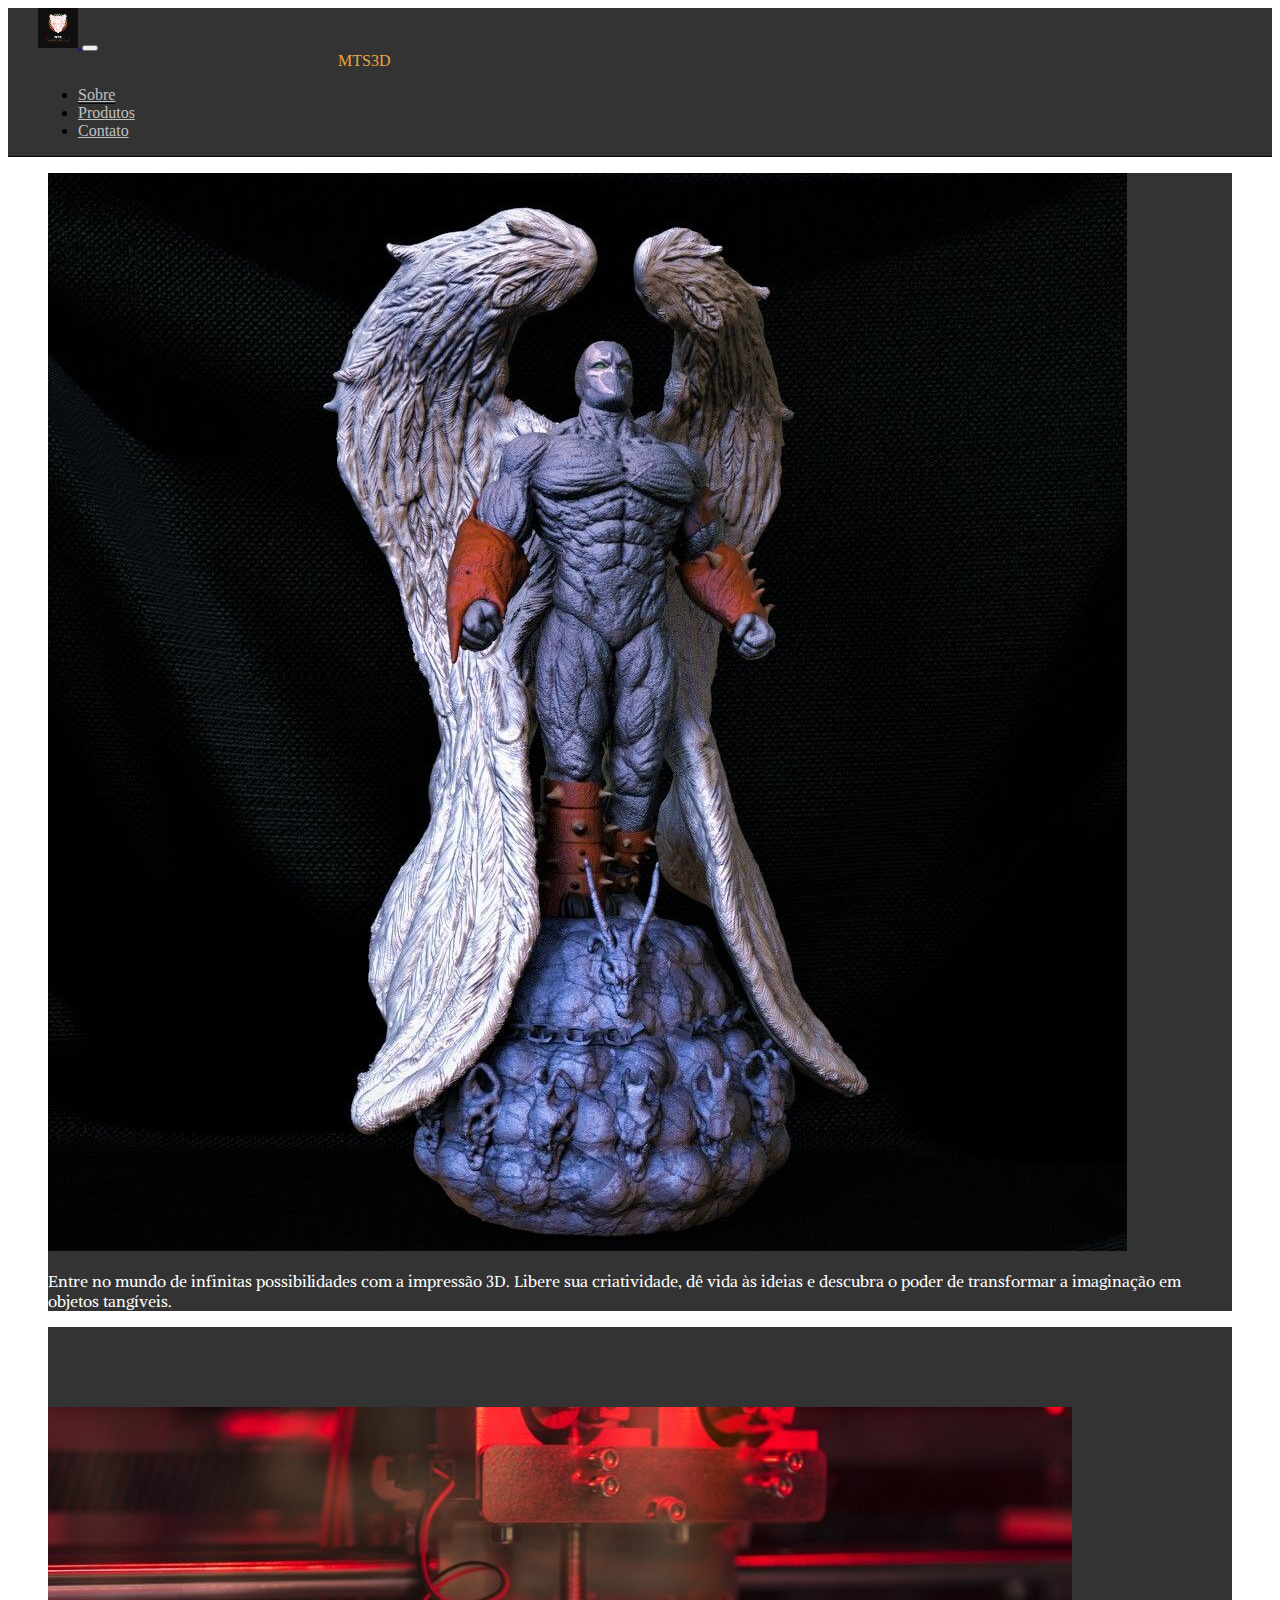
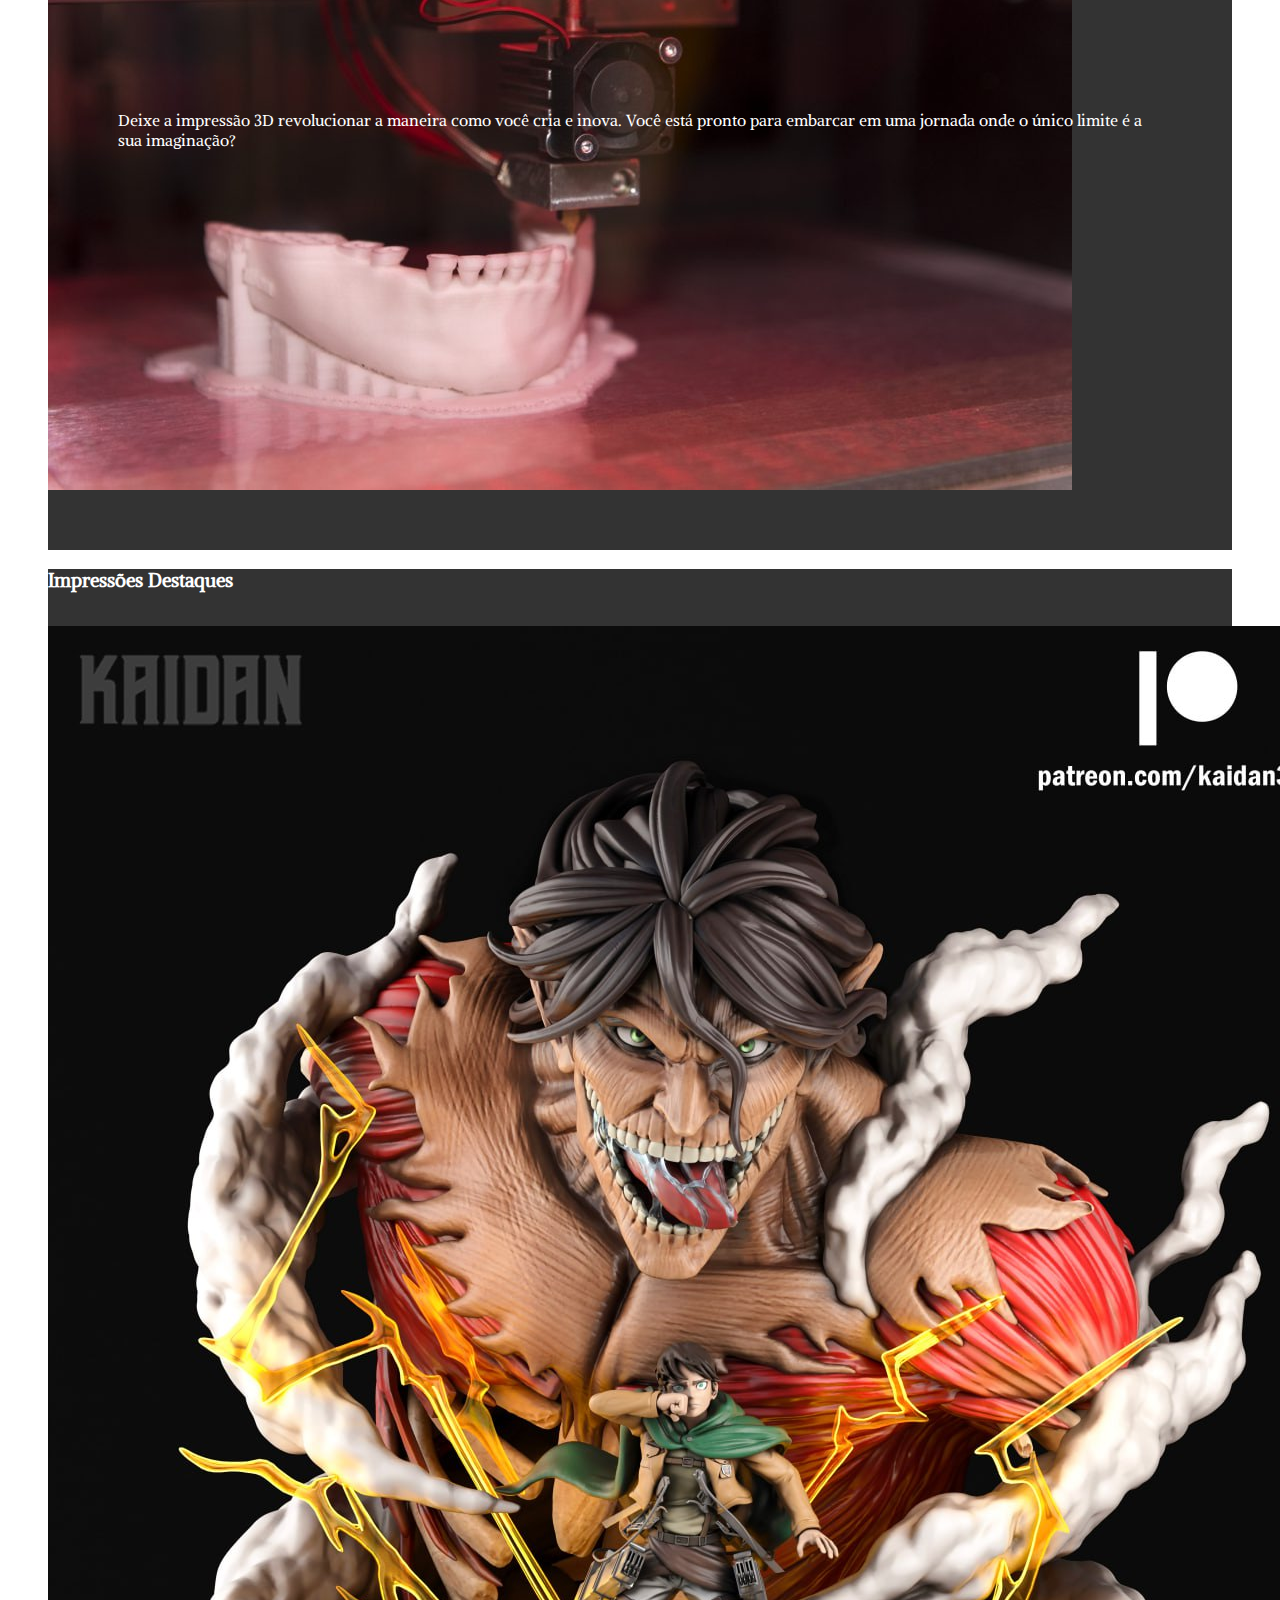
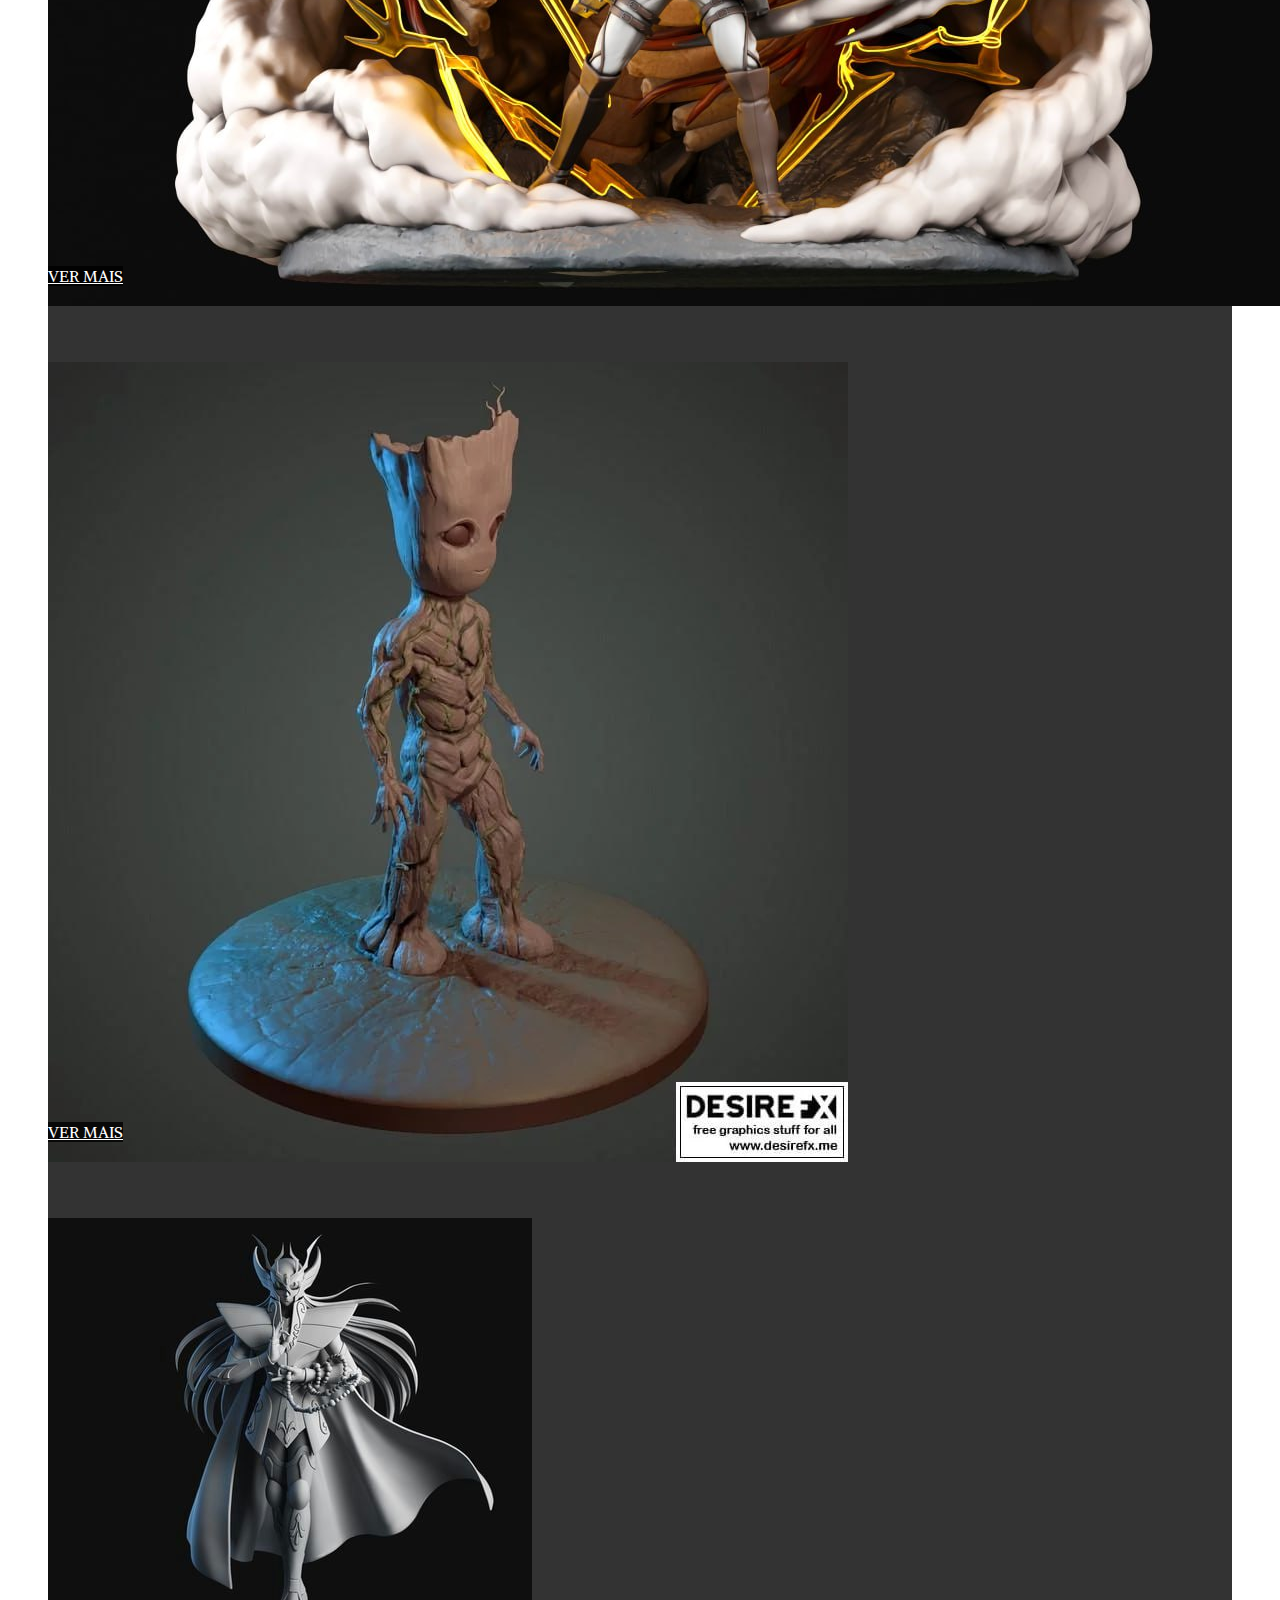
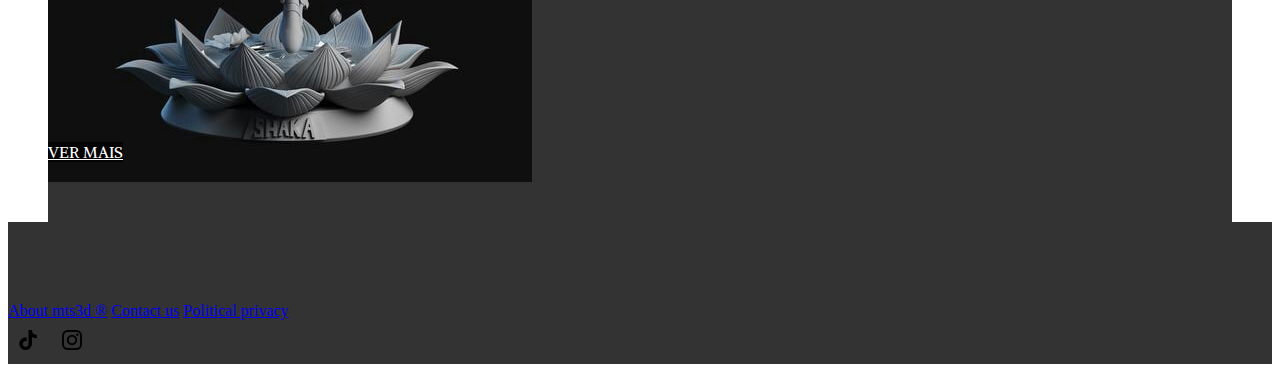
<file: index.html>
<!DOCTYPE html>
<html lang="pt-br">
  <head>
    <meta charset="UTF-8" />
    <meta http-equiv="X-UA-Compatible" content="IE=edge" />
    <meta name="viewport" content="width=device-width, initial-scale=1.0" />
    <link rel="shortcut icon" href="favicon.ico" type="image/x-icon" />
    <title>MTS3D</title>
    <link
      href="https://cdn.jsdelivr.net/npm/bootstrap@5.1.3/dist/css/bootstrap.min.css"
      rel="stylesheet"
      integrity="sha384-1BmE4kWBq78iYhFldvKuhfTAU6auU8tT94WrHftjDbrCEXSU1oBoqyl2QvZ6jIW3"
      crossorigin="anonymous"
    />
    <!-- JavaScript Bundle with Popper -->
    <script
      src="https://cdn.jsdelivr.net/npm/bootstrap@5.1.3/dist/js/bootstrap.bundle.min.js"
      integrity="sha384-ka7Sk0Gln4gmtz2MlQnikT1wXgYsOg+OMhuP+IlRH9sENBO0LRn5q+8nbTov4+1p"
      crossorigin="anonymous"
    ></script>
    <link rel="stylesheet" href="css/style.css" />
    <style>
      @import url('https://fonts.googleapis.com/css2?family=Alike&family=Alike+Angular&display=swap');
    </style>
  </head>
  <body>
    <!--- Cabeçalho--->
    <header>
      <nav class="navbar navbar-expand-lg bg-secondary-color" id="navbar">
        <div class="container py-3">
          <a class="navbar-brand d-flex" href="index.html">
            <img src="images/logo.png" alt="Logo" />
          </a>
          <button
            class="navbar-toggler"
            type="button"
            data-bs-toggle="collapse"
            data-bs-target="#navbar-items"
            aria-controls="navbar-items"
            aria-expanded="false"
            aria-label="toggle navigation"
          >
            <i class="bi bi-list"></i>
          </button>
          <div class="container-fluid">
            <span class="navbar-brand tertiary-color mb-0 h1">MTS3D</span>
          </div>
          <div
            class="collapse navbar-collapse d-flex justify-content-center"
            id="navbar-items"
          >
            <ul
              class="navbar-nav me-auto mb-2 mb-lg-0 d-flex justify-content-center"
            >
              <li class="nav-items">
                <a
                  href="index.html"
                  class="nav-link active secondary-color"
                  aria-current="page"
                  >Sobre</a
                >
              </li>
              <li class="nav-items">
                <a href="page002.html" class="nav-link secondary-color"
                  >Produtos</a
                >
              </li>
              <li class="nav-items">
                <a href="page003.html" class="nav-link secondary-color"
                  >Contato</a
                >
              </li>
            </ul>
          </div>
        </div>
      </nav>
    </header>
    <!--Principal-->
    <main>
      <div class="container-fluid bg-secondary-color" id="info1">
        <div class="row justify-content-center">
          <div class="col-5">
            <img
              src="images/IMG_20230802_012532_653.jpg"
              class="img-fluid"
              alt="..."
            />
          </div>
          <div class="col-5">
            <p class="h2 primary-color">
              Entre no mundo de infinitas possibilidades com a impressão 3D.
              Libere sua criatividade, dê vida às ideias e descubra o poder de
              transformar a imaginação em objetos tangíveis.
            </p>
          </div>
        </div>
      </div>

      <div class="container-fluid bg-secondary-color" id="info2">
        <img src="images/iStock-656292902-1024x683.jpg" class="img-fluid" alt="">
        <p class="h3 text-center lh-base primary-color">
          Deixe a impressão 3D revolucionar a maneira como você cria e inova.
          Você está pronto para embarcar em uma jornada onde o único limite é a
          sua imaginação?
        </p>
      </div>

      <div class="container-fluid bg-secondary-color" id="destaques">
        <div class="row">
          <h3 class="text-center primary-color">Impressões Destaques</h3>
        </div>
        <div class="row">
          <div class="col">
            <img src="images/IMG_20230802_001754_846.jpg" class="img-fluid" alt="...">
            <div class="d-grid d-md-flex justify-content-md-center">
              <a class="btn primary-color bg-secondary-color" href="#" role="button">VER MAIS</a>
            </div>
          </div>
          <div class="col">
            <img src="images/IMG_20230801_232812_295.jpg" class="img-fluid" alt="...">
            <div class="d-grid d-md-flex justify-content-md-center">
              <a class="btn primary-color bg-secondary-color" href="#" role="button">VER MAIS</a>
            </div>
          </div>
          <div class="col">
            <img src="images/IMG_20230818_102307_084.jpg" class="img-fluid" alt="...">
            <div class="d-grid d-md-flex justify-content-md-center">
              <a class="btn primary-color bg-secondary-color" href="#" role="button">VER MAIS</a>
            </div>
          </div>
        </div>
      </div>
    </main>

    <!---Rodapé--->
    <footer
      class="p-3 mt-2 bg-secondary-color text-white text-center fst-italic"
      id="footer"
    >
      <div class="container">
        <a href="#" target="_blank" class="link-secondary"> About mts3d &reg</a>
        <a href="#" target="_blank" class="link-secondary"> Contact us</a>
        <a href="#" target="_blank" class="link-secondary">
          Political privacy</a
        >
      </div>
      <div class="container" id="links">
        <a href="https://www.tiktok.com/@_mts3d" target="_blank"
          ><img src="images/Tiktok.png" alt="Tik Tok"
        /></a>
        <a href="https://www.instagram.com/_mts3d/" target="_blank"
          ><img src="images/instagram.png" alt="Instagram"
        /></a>
      </div>
    </footer>
  </body>
</html>
</file>
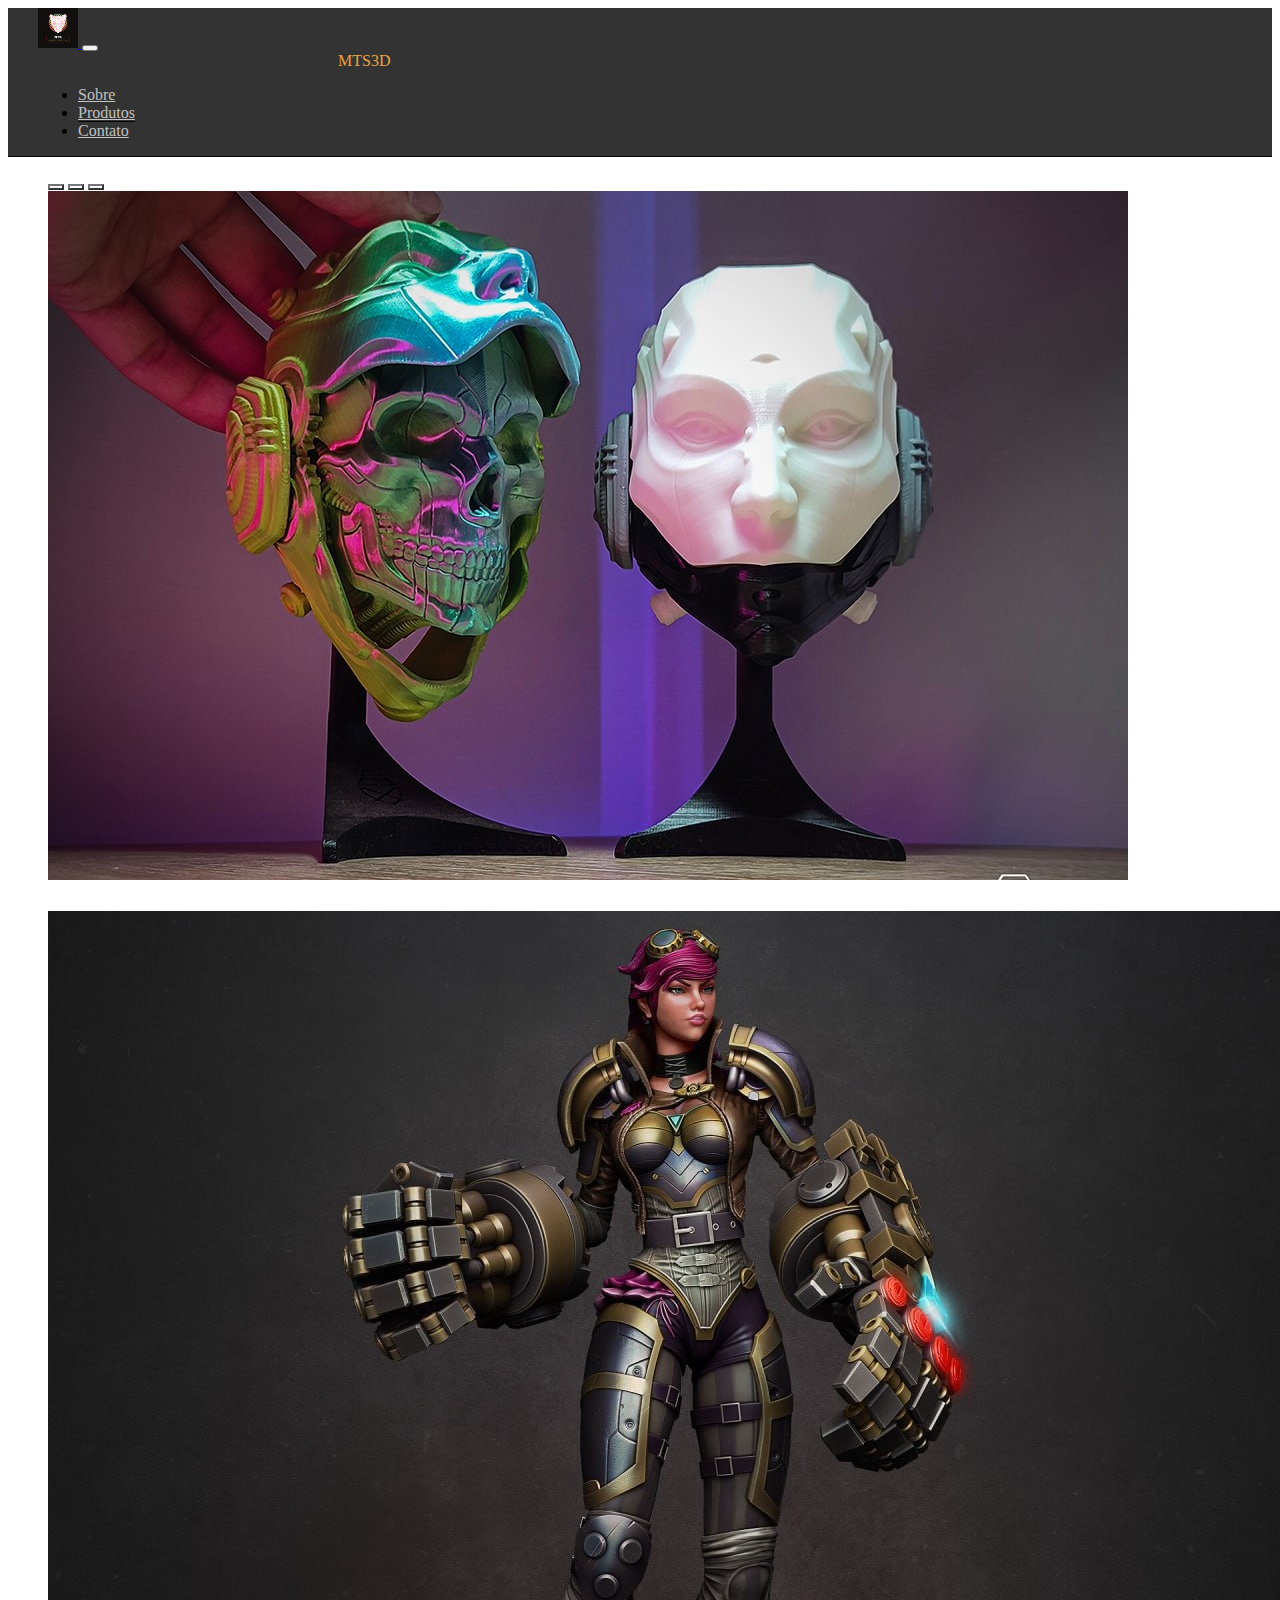
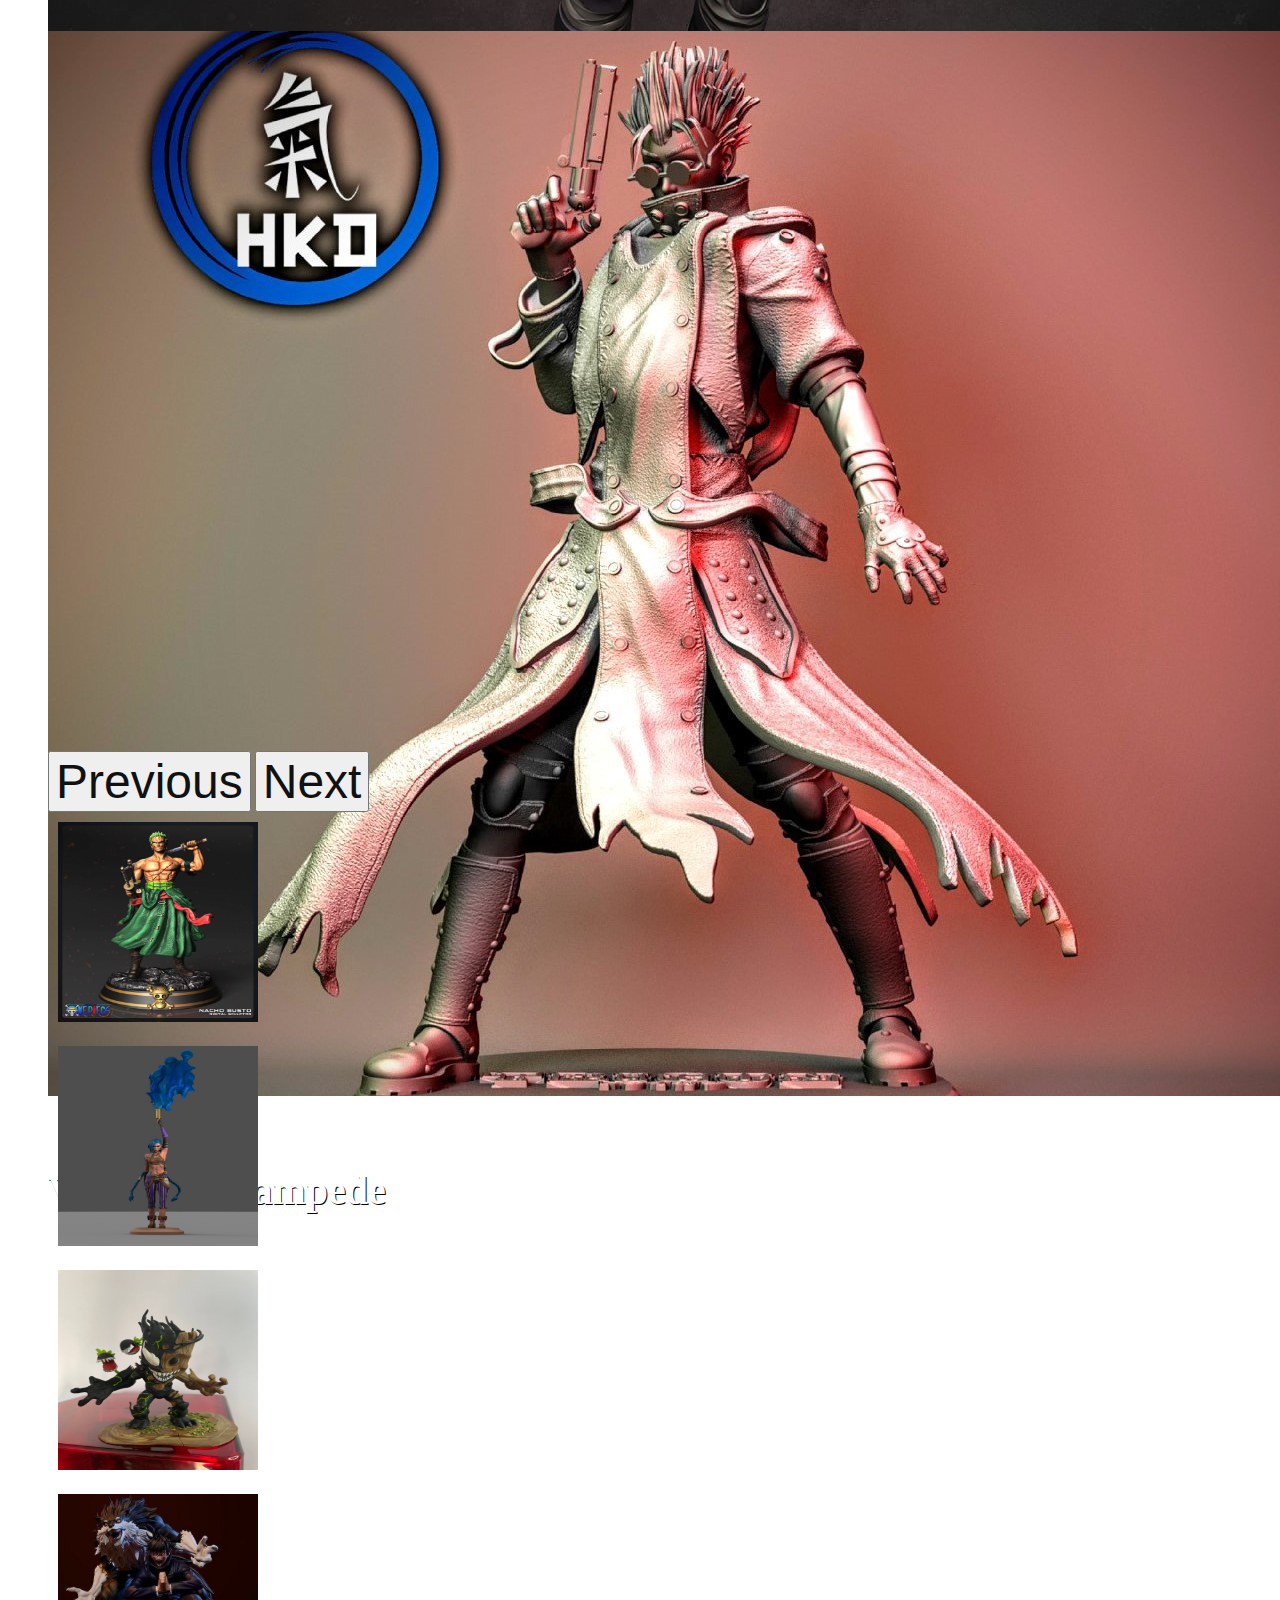
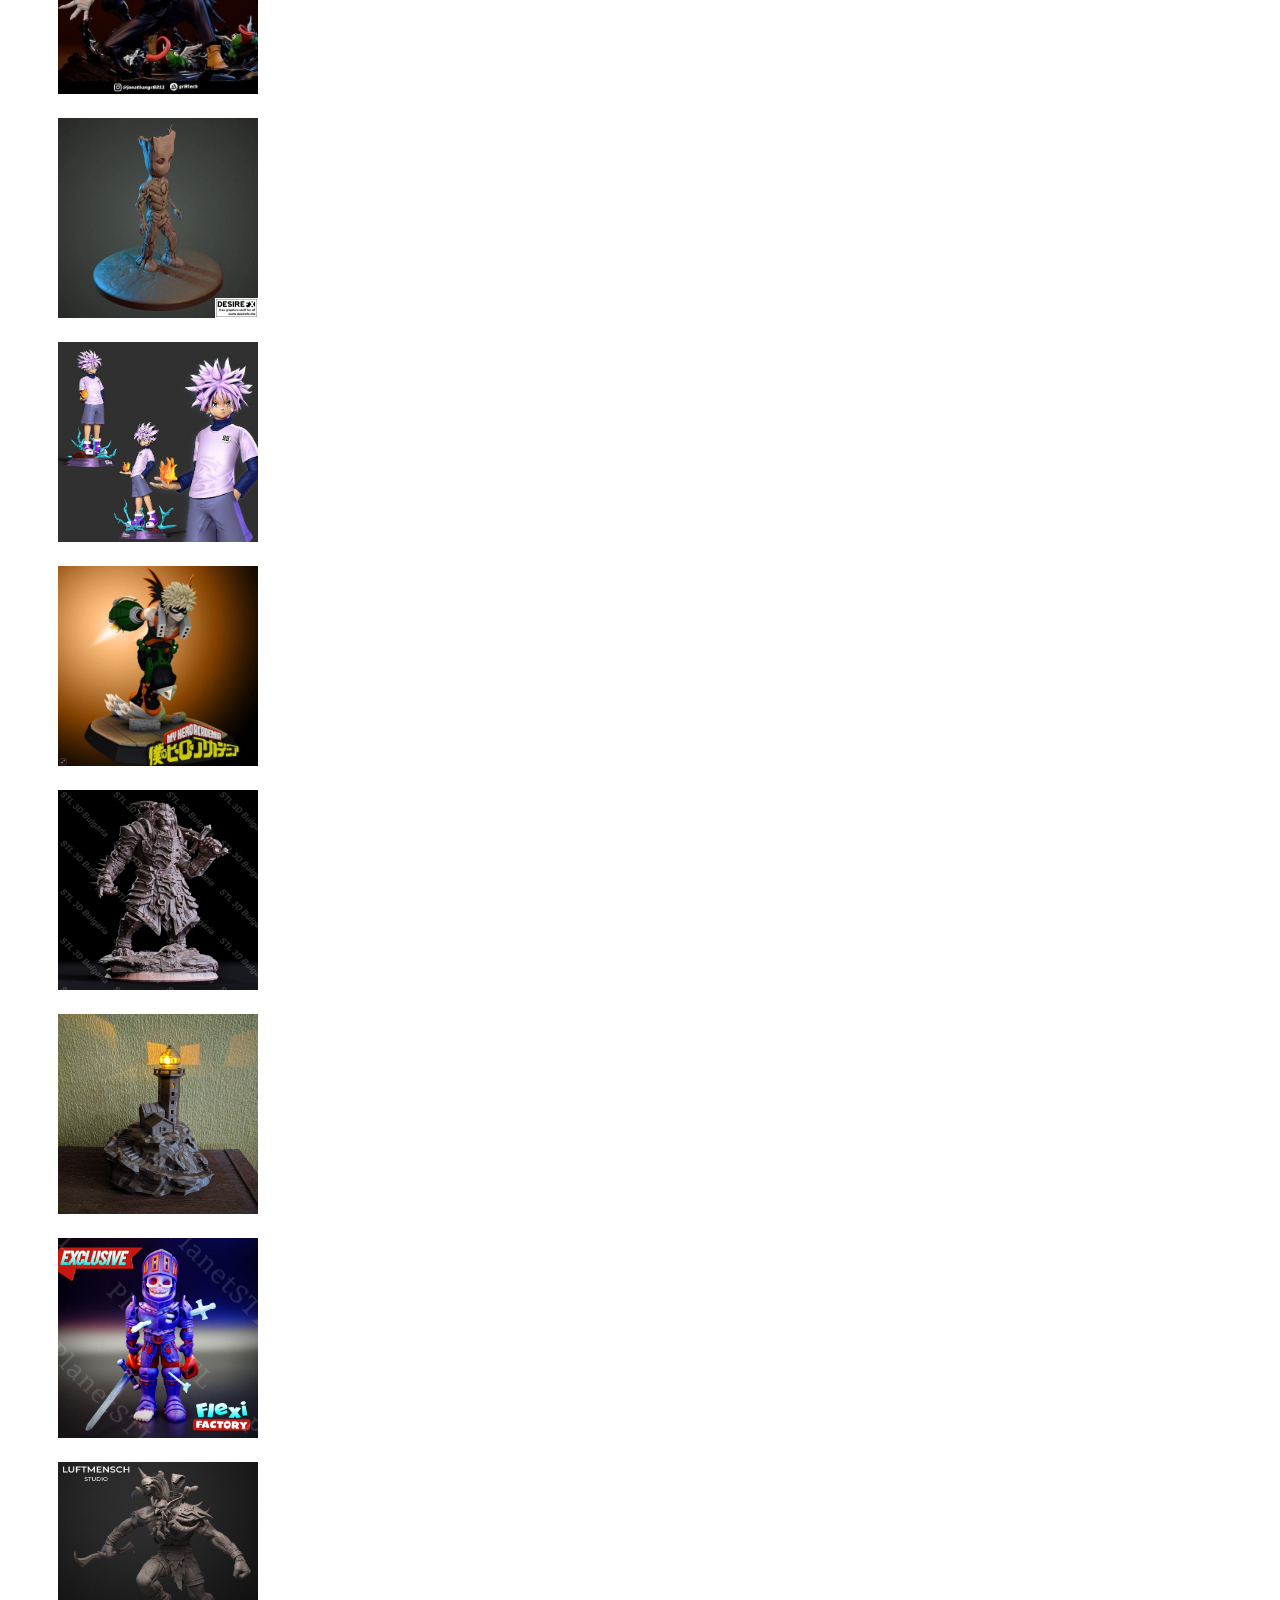
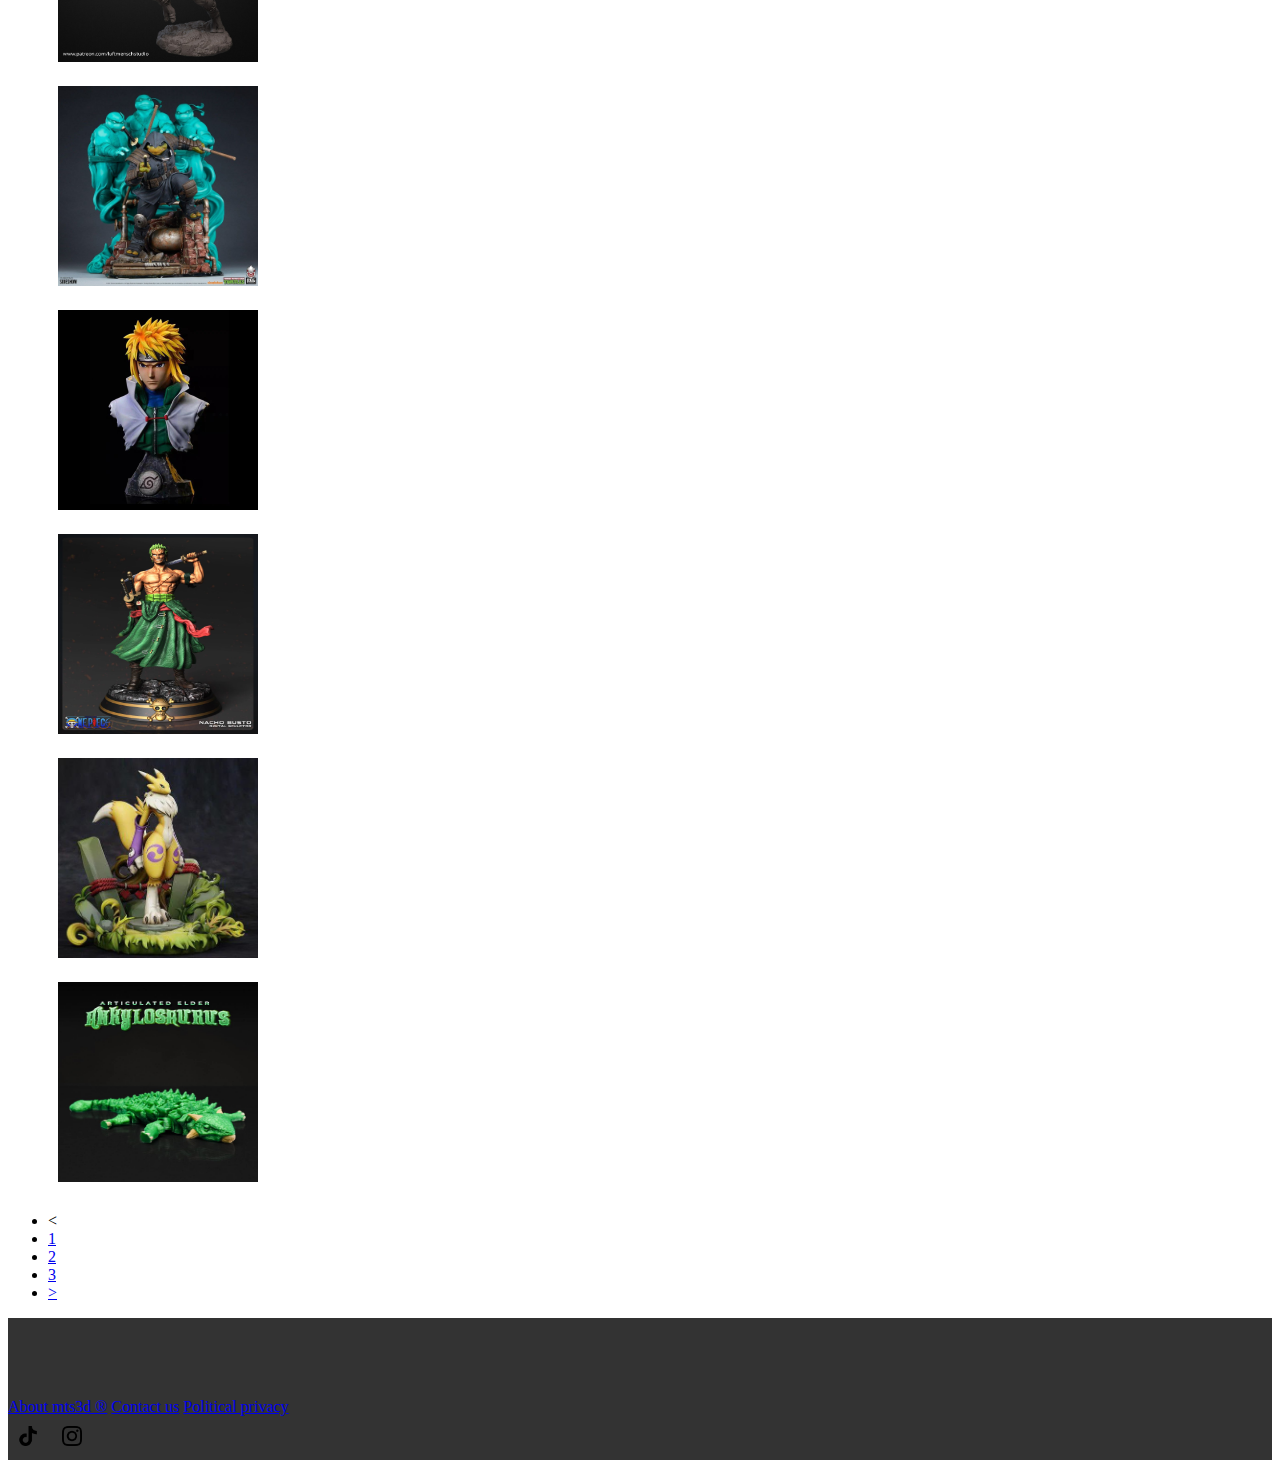
<file: page002.html>
<!DOCTYPE html>
<html lang="pt-br">
  <head>
    <meta charset="UTF-8" />
    <meta http-equiv="X-UA-Compatible" content="IE=edge" />
    <meta name="viewport" content="width=device-width, initial-scale=1.0" />
    <link rel="shortcut icon" href="favicon.ico" type="image/x-icon" />
    <title>MTS3D</title>
    <link
      href="https://cdn.jsdelivr.net/npm/bootstrap@5.1.3/dist/css/bootstrap.min.css"
      rel="stylesheet"
      integrity="sha384-1BmE4kWBq78iYhFldvKuhfTAU6auU8tT94WrHftjDbrCEXSU1oBoqyl2QvZ6jIW3"
      crossorigin="anonymous"
    />
    <!-- JavaScript Bundle with Popper -->
    <script
      src="https://cdn.jsdelivr.net/npm/bootstrap@5.1.3/dist/js/bootstrap.bundle.min.js"
      integrity="sha384-ka7Sk0Gln4gmtz2MlQnikT1wXgYsOg+OMhuP+IlRH9sENBO0LRn5q+8nbTov4+1p"
      crossorigin="anonymous"
    ></script>
    <link rel="stylesheet" href="css/style.css" />
    <style>
      @import url('https://fonts.googleapis.com/css2?family=Alike&family=Alike+Angular&display=swap');
    </style>
  </head>
  <body>
    <!--- Cabeçalho--->
    <header>
      <nav class="navbar navbar-expand-lg bg-secondary-color" id="navbar">
        <div class="container py-3">
          <a class="navbar-brand d-flex" href="index.html">
            <img src="images/logo.png" alt="Logo" />
          </a>
          <button
            class="navbar-toggler"
            type="button"
            data-bs-toggle="collapse"
            data-bs-target="#navbar-items"
            aria-controls="navbar-items"
            aria-expanded="false"
            aria-label="toggle navigation"
          >
            <i class="bi bi-list"></i>
          </button>
          <div class="container-fluid">
            <span class="navbar-brand tertiary-color mb-0 h1">MTS3D</span>
          </div>
          <div
            class="collapse navbar-collapse d-flex justify-content-center"
            id="navbar-items"
          >
            <ul
              class="navbar-nav me-auto mb-2 mb-lg-0 d-flex justify-content-center"
            >
              <li class="nav-items">
                <a
                  href="index.html"
                  class="nav-link secondary-color"
                  aria-current="page"
                  >Sobre</a
                >
              </li>
              <li class="nav-items">
                <a href="page002.html" class="nav-link active secondary-color"
                  >Produtos</a
                >
              </li>
              <li class="nav-items">
                <a href="page003.html" class="nav-link secondary-color"
                  >Contato</a
                >
              </li>
            </ul>
          </div>
        </div>
      </nav>
    </header>

    <!--Carrosel-->
    <main>
      <div class="container-fluid">
        <div
          id="carouselExampleCaptions"
          class="carousel slide mb-2 mt-2"
          data-bs-ride="carousel"
        >
          <div class="carousel-indicators">
            <button
              type="button"
              data-bs-target="#carouselExampleCaptions"
              data-bs-slide-to="0"
              class="active"
              aria-current="true"
              aria-label="Slide 1"
            ></button>
            <button
              type="button"
              data-bs-target="#carouselExampleCaptions"
              data-bs-slide-to="1"
              aria-label="Slide 2"
            ></button>
            <button
              type="button"
              data-bs-target="#carouselExampleCaptions"
              data-bs-slide-to="2"
              aria-label="Slide 3"
            ></button>
          </div>
          <div class="carousel-inner">
            <div class="carousel-item active">
              <img
                src="images/SKULLDROID.jpg"
                class="d-block w-100"
                alt=""
              />
              <div class="carousel-caption d-none d-md-block">
                <h5>Skulldroid</h5>
              </div>
            </div>
            <div class="carousel-item">
              <img
                src="images/IMG_20230802_001209_736.jpg"
                class="d-block w-100"
                alt=""
              />
              <div class="carousel-caption d-none d-md-block">
                <h5>Vi-League of Legends</h5>
              </div>
            </div>
            <div class="carousel-item">
              <img
                src="images/IMG_20230818_101932_845.jpg"
                class="d-block w-100"
                alt=""
              />
              <div class="carousel-caption d-none d-md-block">
                <h5>Vash The Stampede</h5>
              </div>
            </div>
          </div>
          <button
            class="carousel-control-prev"
            type="button"
            data-bs-target="#carouselExampleCaptions"
            data-bs-slide="prev"
          >
            <span class="carousel-control-prev-icon" aria-hidden="true"></span>
            <span class="visually-hidden">Previous</span>
          </button>
          <button
            class="carousel-control-next"
            type="button"
            data-bs-target="#carouselExampleCaptions"
            data-bs-slide="next"
          >
            <span class="carousel-control-next-icon" aria-hidden="true"></span>
            <span class="visually-hidden">Next</span>
          </button>
        </div>
      </div>

      <!---Portifolio--->
      <div class="container-fluid" id="posts">
        <div class="row">
          <div class="col">
            <img
              src="images/IMG_20230802_012746_535.jpg"
              class="img-thumbnail"
              alt="..."
            />
          </div>
          <div class="col">
            <img
              src="images/IMG_20230802_002808_210.jpg"
              class="img-thumbnail"
              alt="..."
            />
          </div>
          <div class="col">
            <img
              src="images/IMG_20230802_003749_127.jpg"
              class="img-thumbnail"
              alt="..."
            />
          </div>
          <div class="col">
            <img
              src="images/IMG_20230802_002007_644.jpg"
              class="img-thumbnail"
              alt="..."
            />
          </div>
        </div>
        <div class="row">
          <div class="col">
            <img
              src="images/IMG_20230801_232812_295.jpg"
              class="img-thumbnail"
              alt="..."
            />
          </div>
          <div class="col">
            <img
              src="images/IMG_20230801_232952_210.jpg"
              class="img-thumbnail"
              alt="..."
            />
          </div>
          <div class="col">
            <img
              src="images/IMG_20230802_003144_761.jpg"
              class="img-thumbnail"
              alt="..."
            />
          </div>
          <div class="col">
            <img
              src="images/IMG_20230802_003607_210.jpg"
              class="img-thumbnail"
              alt="..."
            />
          </div>
        </div>
        <div class="row">
          <div class="col">
            <img
              src="images/IMG_20230802_003711_138.jpg"
              class="img-thumbnail"
              alt="..."
            />
          </div>
          <div class="col">
            <img
              src="images/IMG_20230802_004207_301.jpg"
              class="img-thumbnail"
              alt="..."
            />
          </div>
          <div class="col">
            <img
              src="images/IMG_20230802_005039_989.jpg"
              class="img-thumbnail"
              alt="..."
            />
          </div>
          <div class="col">
            <img
              src="images/IMG_20230802_005237_048.jpg"
              class="img-thumbnail"
              alt="..."
            />
          </div>
        </div>
        <div class="row">
          <div class="col">
            <img
              src="images/IMG_20230802_005445_506.jpg"
              class="img-thumbnail"
              alt="..."
            />
          </div>
          <div class="col">
            <img
              src="images/IMG_20230802_012746_535.jpg"
              class="img-thumbnail"
              alt="..."
            />
          </div>
          <div class="col">
            <img
              src="images/IMG_20230818_102130_606.jpg"
              class="img-thumbnail"
              alt="..."
            />
          </div>
          <div class="col">
            <img
              src="images/IMG_20230802_000821_875.jpg"
              class="img-thumbnail"
              alt="..."
            />
          </div>
        </div>
      </div>
    </main>
    <nav aria-label="...">
      <ul class="pagination">
        <li class="page-item disabled">
          <a class="page-link"><</a>
        </li>
        <li class="page-item active"><a class="page-link" href="#">1</a></li>
        <li class="page-item" aria-current="page">
          <a class="page-link" href="#">2</a>
        </li>
        <li class="page-item"><a class="page-link" href="#">3</a></li>
        <li class="page-item">
          <a class="page-link" href="#">></a>
        </li>
      </ul>
    </nav>

    <!---Rodapé--->
    <footer
      class="p-3 mt-2 bg-secondary-color text-white text-center fst-italic"
      id="footer"
    >
      <div class="container">
        <a href="#" target="_blank" class="link-secondary"> About mts3d &reg</a>
        <a href="#" target="_blank" class="link-secondary"> Contact us</a>
        <a href="#" target="_blank" class="link-secondary">
          Political privacy</a
        >
      </div>
      <div class="container" id="links">
        <a href="https://www.tiktok.com/@_mts3d" target="_blank"
          ><img src="images/Tiktok.png" alt="Tik Tok"
        /></a>
        <a href="https://www.instagram.com/_mts3d/" target="_blank"
          ><img src="images/instagram.png" alt="Instagram"
        /></a>
      </div>
    </footer>
  </body>
</html>
</file>
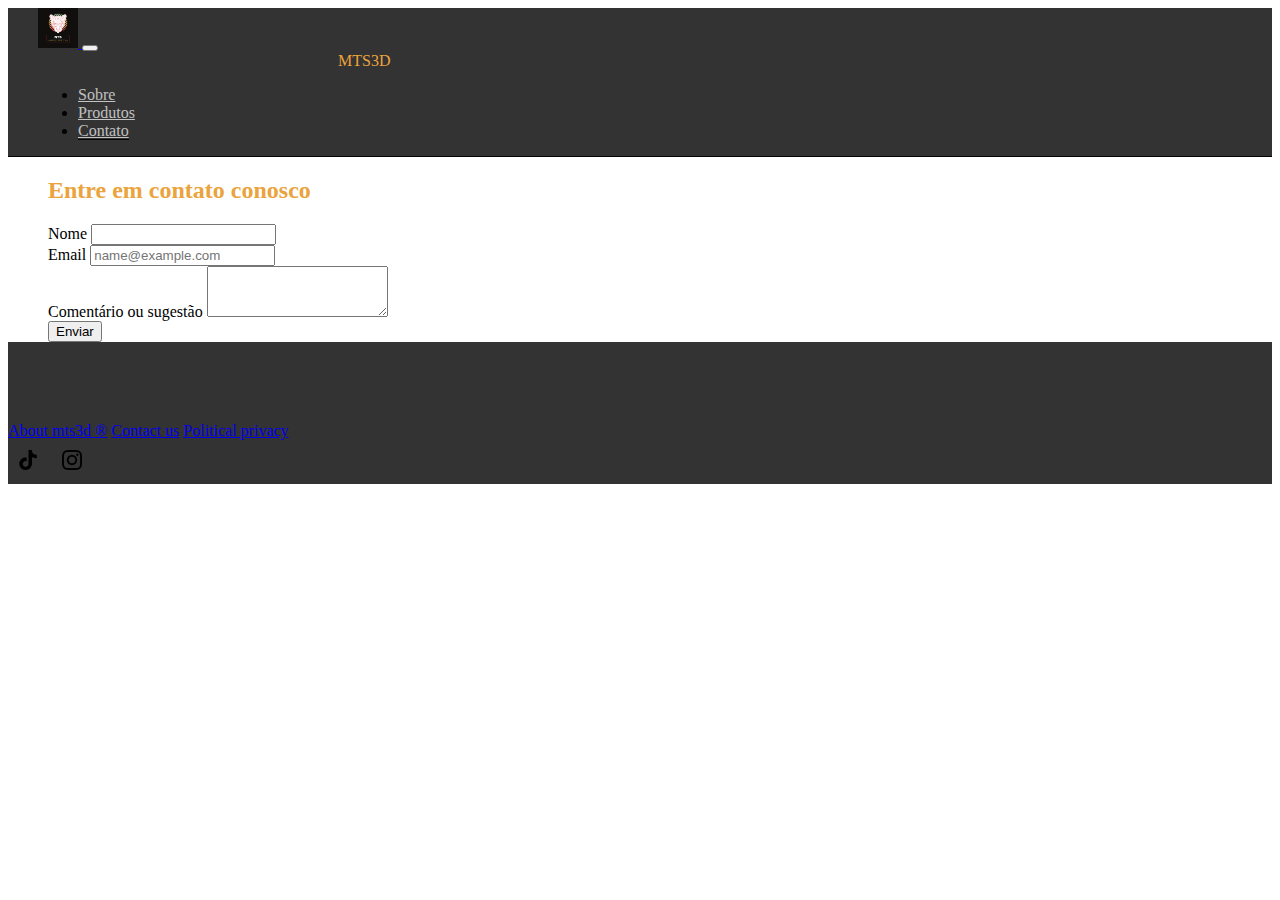
<file: page003.html>
<!DOCTYPE html>
<html lang="pt-br">
  <head>
    <meta charset="UTF-8" />
    <meta http-equiv="X-UA-Compatible" content="IE=edge" />
    <meta name="viewport" content="width=device-width, initial-scale=1.0" />
    <link rel="shortcut icon" href="favicon.ico" type="image/x-icon" />
    <title>MTS3D</title>
    <link
      href="https://cdn.jsdelivr.net/npm/bootstrap@5.1.3/dist/css/bootstrap.min.css"
      rel="stylesheet"
      integrity="sha384-1BmE4kWBq78iYhFldvKuhfTAU6auU8tT94WrHftjDbrCEXSU1oBoqyl2QvZ6jIW3"
      crossorigin="anonymous"
    />
    <!-- JavaScript Bundle with Popper -->
    <script
      src="https://cdn.jsdelivr.net/npm/bootstrap@5.1.3/dist/js/bootstrap.bundle.min.js"
      integrity="sha384-ka7Sk0Gln4gmtz2MlQnikT1wXgYsOg+OMhuP+IlRH9sENBO0LRn5q+8nbTov4+1p"
      crossorigin="anonymous"
    ></script>
    <link rel="stylesheet" href="css/style.css" />
    <style>
      @import url('https://fonts.googleapis.com/css2?family=Alike&family=Alike+Angular&display=swap');
    </style>
  </head>
  <body>
    <!--- Cabeçalho--->
    <header>
      <nav class="navbar navbar-expand-lg bg-secondary-color" id="navbar">
        <div class="container py-3">
          <a class="navbar-brand d-flex" href="index.html">
            <img src="images/logo.png" alt="Logo" />
          </a>
          <button
            class="navbar-toggler"
            type="button"
            data-bs-toggle="collapse"
            data-bs-target="#navbar-items"
            aria-controls="navbar-items"
            aria-expanded="false"
            aria-label="toggle navigation"
          >
            <i class="bi bi-list"></i>
          </button>
          <div class="container-fluid">
            <span class="navbar-brand tertiary-color mb-0 h1">MTS3D</span>
          </div>
          <div
            class="collapse navbar-collapse d-flex justify-content-center"
            id="navbar-items"
          >
            <ul
              class="navbar-nav me-auto mb-2 mb-lg-0 d-flex justify-content-center"
            >
              <li class="nav-items">
                <a
                  href="index.html"
                  class="nav-link secondary-color"
                  aria-current="page"
                  >Sobre</a
                >
              </li>
              <li class="nav-items">
                <a href="page002.html" class="nav-link secondary-color"
                  >Produtos</a
                >
              </li>
              <li class="nav-items">
                <a href="page003.html" class="nav-link active secondary-color"
                  >Contato</a
                >
              </li>
            </ul>
          </div>
        </div>
      </nav>
    </header>

    <!---Principal--->
    <main>
      <div class="container-fluid">
        <div class="row">
          <h2 class="text-center tertiary-color">Entre em contato conosco</h2>
        </div>
        <div class="mb-3">
          <label for="formGroupExampleInput" class="form-label">Nome</label>
          <input type="text" class="form-control" id="formGroupExampleInput">
        </div>
        <div class="mb-3">
          <label for="exampleFormControlInput1" class="form-label">Email
          </label>
          <input type="email" class="form-control" id="exampleFormControlInput1" placeholder="name@example.com">
        </div>
        <div class="mb-3">
          <label for="exampleFormControlTextarea1" class="form-label">Comentário ou sugestão</label>
          <textarea class="form-control" id="exampleFormControlTextarea1" rows="3"></textarea>
        </div>
        <div class="col-12">
          <button type="submit" class="btn btn-primary">Enviar</button>
        </div>
      </div>
    </main>

    <!---Rodapé--->
    <footer
      class="p-3 mt-2 bg-secondary-color text-white text-center fst-italic"
      id="footer"
    >
      <div class="container">
        <a href="#" target="_blank" class="link-secondary"> About mts3d &reg</a>
        <a href="#" target="_blank" class="link-secondary"> Contact us</a>
        <a href="#" target="_blank" class="link-secondary">
          Political privacy</a
        >
      </div>
      <div class="container" id="links">
        <a href="https://www.tiktok.com/@_mts3d" target="_blank"
          ><img src="images/Tiktok.png" alt="Tik Tok"
        /></a>
        <a href="https://www.instagram.com/_mts3d/" target="_blank"
          ><img src="images/instagram.png" alt="Instagram"
        /></a>
      </div>
    </footer>
  </body>
</html>
</file>
<file: css/style.css>
:root{
    --bs-font-cabecalho: "Galindo";
    --bs-font-principal: "Alike Angular";
    --bs-font-secundaria: "Alike" ;
}

.bg-primary-color{
    background-color: rgba(255, 255, 255, 0.7);
}

.bg-secondary-color{
    background-color: rgba(0, 0, 0, 0.8);
}

.primary-color{
    color: #ffff;
}

.secondary-color{
    color: rgba(255, 255, 255, 0.7);
}

.tertiary-color{
    color: rgba(235, 163, 61, 1);
}

/*Navbar*/

#navbar{
    border-bottom: 1px solid #050505;
    padding-left: 30px;
    padding-right: 30px;
    margin-bottom: 1em;
}

#navbar a{
    font-family: var(--bs-font-cabecalho);
}

#navbar a:hover{
    color: #ffff;
}

#navbar a.active{
    border-bottom: 1px solid #050505;
}

.navbar-brand img{
    width: 40px;
}

#navbar span{
    padding-left: 300px;
    font-family: var(--bs-font-cabecalho);
}

#navbar-items .navbar-nav{
    width: 100%;
}

#navbar-items .nav-item{
    margin: 0 1em;
}

body{
    background-color: rgba(255, 255, 255, 0.7);
}

main{
    padding-left: 40px;
    padding-right: 40px;
}
#info1 p{
    font-family: var(--bs-font-principal);
}

#info2{
    margin-top: 1em;
    height: 50%;
}

#info2 img{
    padding-top: 80px;
    padding-bottom: 0;
}

#info2 p{
    position: relative;
    bottom: 400px;
    padding-left: 70px;
    padding-right:70px;
    font-family: var(--bs-font-principal);
}
#destaques{
    margin-top: 1em;
}

#destaques h3{
    font-family: var(--bs-font-secundaria);
}

#destaques img{
    height: 90%;
    margin-top: 1em;
    margin-bottom: 1em;
}

#destaques .btn{
    position: relative;
    bottom: 60px;
    font-family: var(--bs-font-secundaria);
}

/*Carousel*/

#carouselExampleCaptions .carousel-iner, #carouselExampleCaptions .carousel-item{
    height: 80vh;
}

#carouselExampleCaptions .carousel-caption{
    bottom: 2em;
    color: #ffff;
}

#carouselExampleCaptions .carousel-caption p{
    font-size: 1.2em;
    text-shadow: #050505 1px 1px;
}

#carouselExampleCaptions .carousel-caption h5{
    font-size: 2.5em;
    text-shadow: #000 .8px .8px;
}

.carousel-control-prev, .carousel-control-next{
    color: #111;
    font-size: 3em;
}

.carousel-indicators [data-bs-target]{
    background-color: #ffff;
    opacity: .8;
}

.carousel-indicators .active{
    background-color: rgba(255, 255, 255, 0.7);
}


#posts img{
    width: 200px;
    height: 200px;
    margin: 10px;
}

/* Footer*/

#links img{
    width: 20px;
    margin: 10px;
}
#footer{
    padding-top: 5em;
}
</file>
